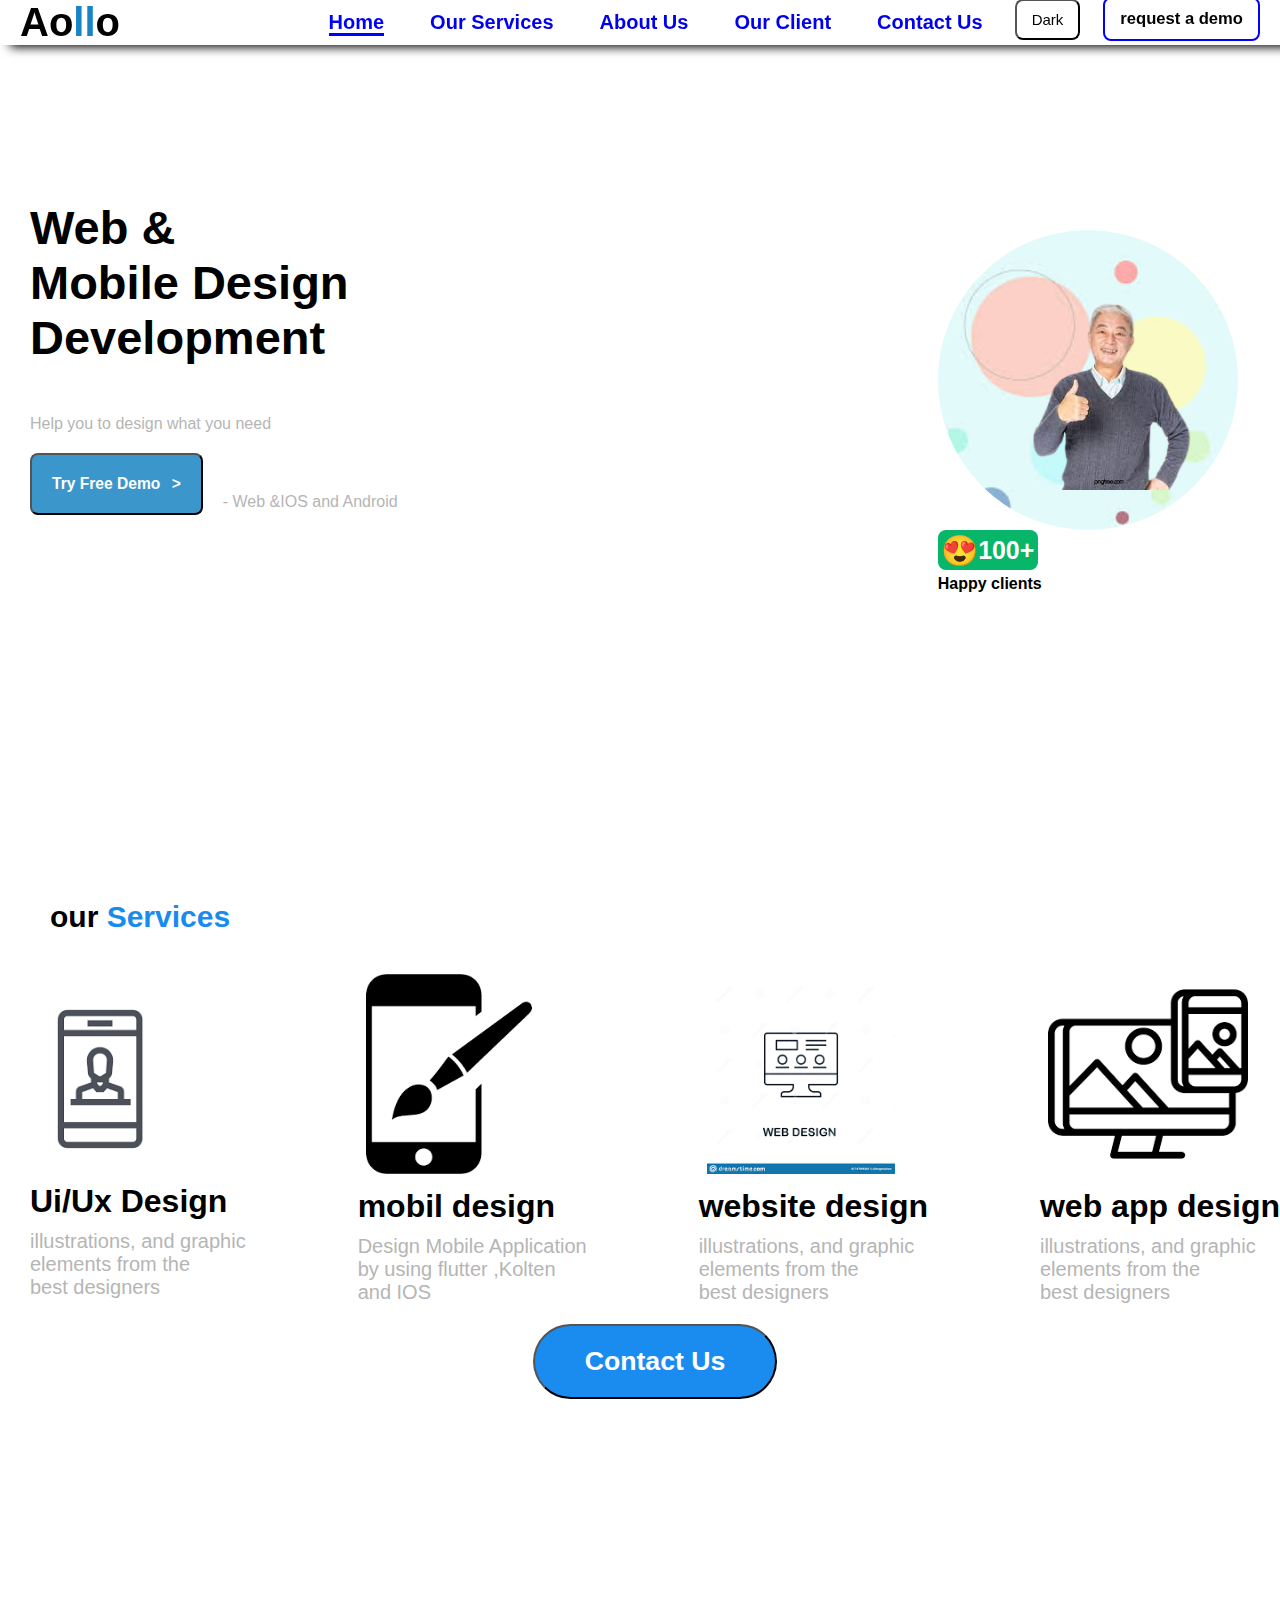
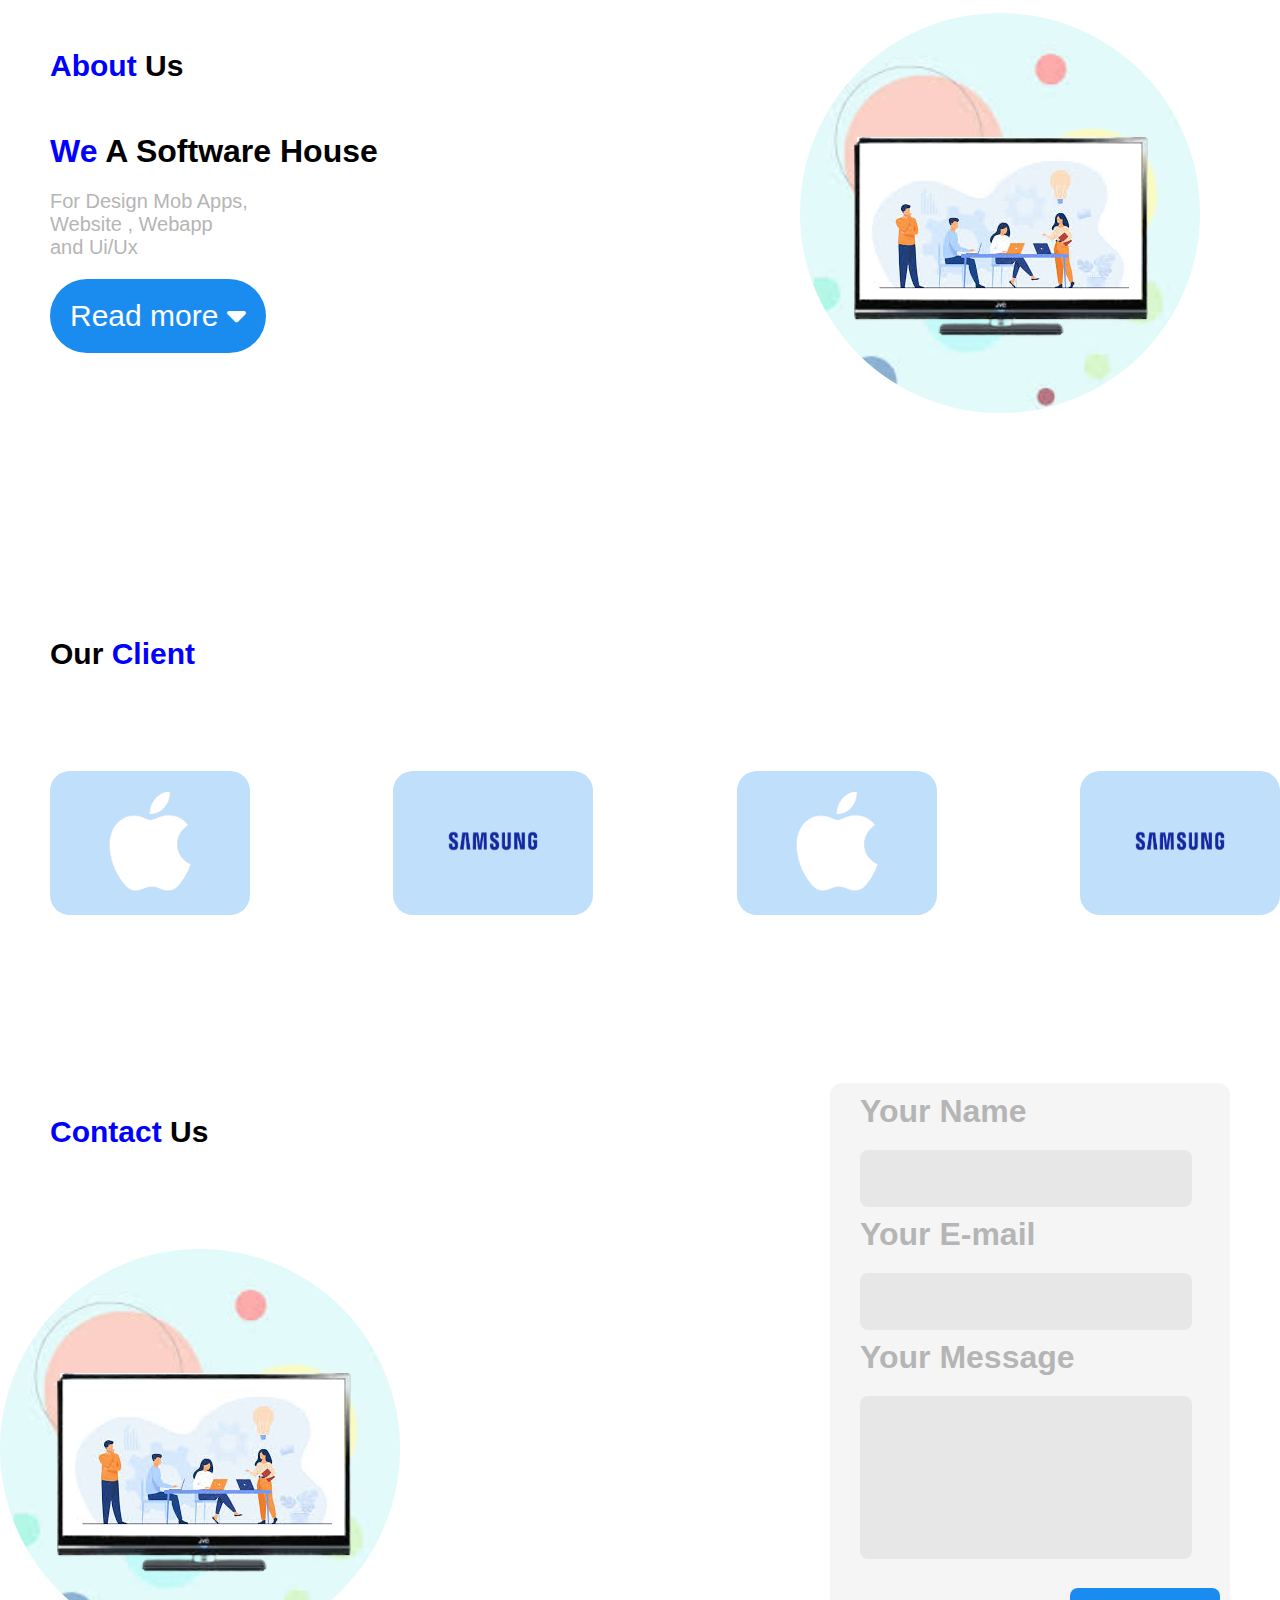
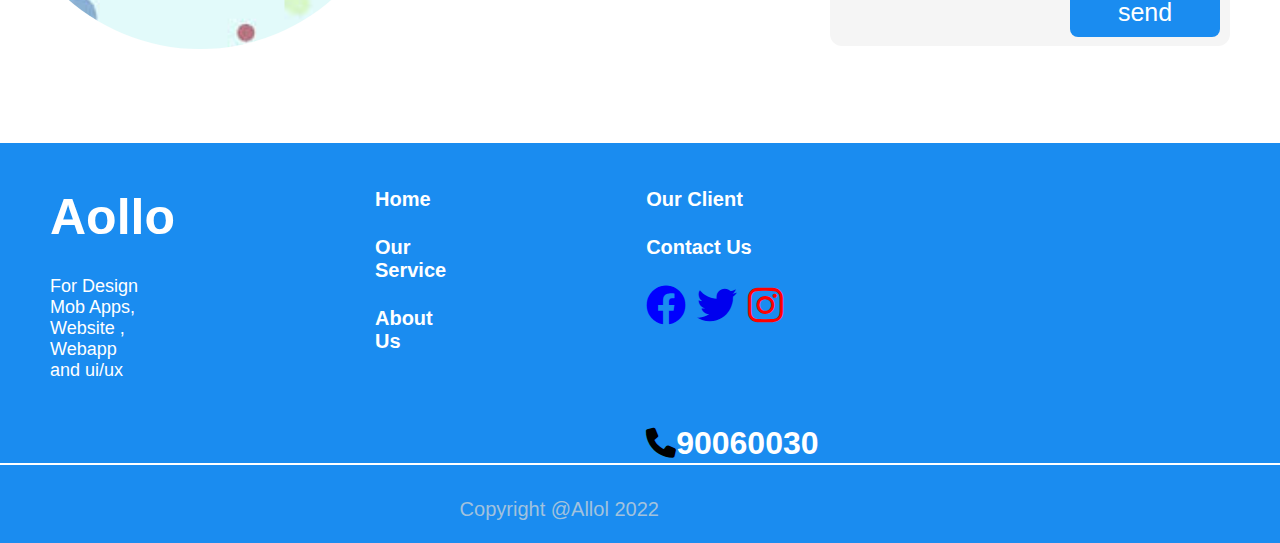
<file: index.html>
<!DOCTYPE html>
<html lang="en">
<head>
    <meta charset="UTF-8">
    <meta http-equiv="X-UA-Compatible" content="IE=edge">
    <meta name="viewport" content="width=device-width, initial-scale=1.0">
    <title>Aollo</title>
    <link rel="stylesheet" href="style.css">
    <link rel="stylesheet" href="css/all.min.css">
    <link rel="stylesheet" href="https://cdnjs.cloudflare.com/ajax/libs/font-awesome/4.7.0/css/font-awesome.min.css">
    <script defer src="main.js"></script>
</head>
<body>
    <nav class="navbar">
        <span class="up"><i class="fa-solid fa-arrow-up"></i></span>

        <div class="logo"><a href="#Home"><h1>Ao<span>ll</span>o</h1></a></div>

        <ul class="nav-links">

          <input type="checkbox" id="checkbox_toggle" />
          <label for="checkbox_toggle" class="hamburger">&#9776;</label>
          <div>
            
          </div>
          <div class="menu"id="myDIV">
            <li><a href="#Home" class="ali active">Home</a></li>
            <li><a href="#Our Services"class="ali">Our Services</a></li>
            </li>
            <li><a href="#About Us"class="ali">About Us</a></li>
            <li><a href="#Our Client"class="ali">Our Client</a></li>
            <li><a href="#Contact Us"class="ali">Contact Us</a></li>
            <div class="on">
                <button onclick="DarkMode()" class="mode" >Dark</button>
            </div>
            <div class="on1">
                <button class="do"><a href="#footer-i"><h5>request a demo</h5></a></button>
            </div>
        
          </div>
        </ul>
      </nav>
      
    <section class="sec1" id="Home">
        <div class="web-design">
            <h1>Web & <br> Mobile Design <br> Development</h1>
            <p class="pa">Help you to design what you need</p>
           <div class="part">
            <button class="btn"><a href="#Contact Us"><h3>Try Free Demo <span>></span></h3></a></button> 
            <p class="par">- Web &IOS and Android</p>
           </div>
        </div>
        <div class="imgs">
            <img src="human-removebg-preview.png" alt="" class="human">
            <img src="back.jpg" alt="" class="back">
        </div>
        <div class="emoji">
            <span>&#128525;</span>
            <h5>100+</h5>
        </div>
        <p class="p5" id="Our Services">Happy clients</p>
    </section>
        <div class="our">
            <h1>our <span>Services</span></h1>
        </div>
    <section class="ui">
        <div class="ux">
            <img src="ui.png" alt="">
            <h1>Ui/Ux Design</h1>
            <p>illustrations, and graphic <br> elements from the <br> best designers</p>
        </div>
        <div class="mobil">
            <img src="mobil.png" alt="">
            <h1>mobil design</h1>
            <p>Design Mobile Application <br> by using flutter ,Kolten<br> and IOS</p>
         </div>
        <div class="web">
            <img src="web design.png" alt="">
            <h1>website design</h1>
            <p>illustrations, and graphic <br> elements from the <br> best designers</p>
        </div>
        <div class="app">
            <img src="web app.png" alt="">
            <h1>web app design</h1>
            <p>illustrations, and graphic <br> elements from the <br> best designers</p>
        </div>
    </section>
    <div class="Contact">
        <button class="us"><a href="#Contact Us"  id="About Us"><h1>Contact Us</h1></a></button> 

    </div>
        <div class="About2" >
            <h1><span>About</span> Us</h1>
        </div>
    <section class="About">
        <div class="we" >
            <h1><span class="K">We</span> A Software House</h1>
            <p>For Design Mob Apps,<br> Website , Webapp <br> and Ui/Ux</p>
            <p><span id="dots"></span><span id="more">Lorem ipsum dolor sit amet consectetur adipisicing elit. Molestias, voluptatibus culpa. Ducimus cumque repellat asperiores perferendis doloribus nostrum rem dolore nam? Quos nesciunt quis illo sunt molestiae eum tempora earum?</span></p>
            <button onclick="myFunction()" id="myBtn">Read more <i class="fa-sharp fa-solid fa-caret-down"></i></button>
        </div>
        <div class="tv">
            <img src="back.jpg" alt="" class="backgr">
            <img src="tv10-removebg-preview.png" alt="" class="tv2">
            <img src="people.jpg" alt="" class="people">
        </div>
    </section>
     <div id="Our Client"></div>
    <div class="Client">
        <h1>Our <span >Client</span></h1>
    </div>
    
    <section class="Client2">

        <div class="icon">
            <img src="icon-removebg-preview.png" alt="">
        </div>
        <div class="icon3">
            <img src="samsung-logo-text-png-1-removebg-preview.png" alt="">
        </div>

        <div class="icon">
            <img src="icon-removebg-preview.png" alt="">
        </div>

        <div class="icon3">
            <img src="samsung-logo-text-png-1-removebg-preview.png" alt="" >
        </div>
    </section>
    <div class="ContacU">
        <div id="Contact Us"></div>
        <h1><span>Contact</span> Us</h1>
    </div>

    <section class="ContacU2" >
        <div class="tv3">
            <img src="back.jpg" alt="" class="backgr1">
            <img src="tv10-removebg-preview.png" alt="" class="tv4">
            <img src="people.jpg" alt="" class="people1">
        </div>
        <form  action="#Home" onsubmit="return formdata()" novalidate>
            <div class="error" id="error"></div>
            <h1>Your Name</h1>
            <input type="text"id="username" class="f1">
            <h1>Your E-mail</h1>
            <input type="email"id="email"class="f1">
            <h1>Your Message</h1>
            <input type="text"id="Message" class="Message">
           <input type="submit" id="submit" class="submit" value="send">
        </form> 
    </section>

    <footer>
        <div class="Ao"  id="footer-i">
            <div class="Aollo">
                <a href="#Home"><h1>Aollo</h1></a>
                <p>For Design Mob Apps, <br> Website , Webapp <br> and ui/ux</p>
            </div>
    
            <div class="HOA">
                <a href="#Home"><h1>Home</h1></a>
                <a href="#Our Services"><h1>Our Service</h1></a>
                <a href="#About Us"><h1>About Us</h1></a>
            </div>
    
            <div class="OC">
                <a href="#Our Client"><h1>Our Client</h1></a>
                <a href="#Contact Us"><h1>Contact Us</h1></a>
                <div class="insta">
                    <a href="https://www.facebook.com/?stype=lo&jlou=AfesuQZuael6sxGmxox7DcKXv8gFCta7leMDVxc2_jfVlurw8YHv-SFNJTKeApqJHT0hsqOdu3NzgdB5rKtJGanA--3mFGOM9sJU-kwLjrkCtQ&smuh=11106&lh=Ac-mUmG1ze_Rz5bEc0k" target="_blank"><i class="fab fa-facebook"></i></a>
                    <a href="https://twitter.com/i/flow/login" target="_blank"><i class="fab fa-twitter"></i></a>
                    <a href="https://www.instagram.com/accounts/login/" target="_blank"><i class="fab fa-instagram"></i></a>
                </div>
            </div>
        </div>
     <div class="i-0">

        <div class="i">
            <i class="fa-solid fa-phone"></i>
        </div>
        <div class="phone">
            <h1>90060030</h1>
        </div>
     </div>
     <div class="right">
        <p>Copyright @Allol 2022</p>
    </div>
    </footer>

    <Script src="main.js"></Script>
</body>
</html>
</file>
<file: style.css>
@import url('https://fonts.googleapis.com/css2?family=Poppins:ital,wght@0,100;0,200;0,300;0,400;0,500;0,600;0,700;0,800;0,900;1,100;1,200;1,300;1,400;1,500;1,600;1,700;1,800;1,900&display=swap');
* {
    box-sizing: border-box;
    padding: 0%;
    margin: 0%;
    font-family: sans-serif;
    scroll-behavior: smooth;
}
.ali {
    border: none;
    outline: none;
    cursor: pointer;
  }
  
  /* Style the active class (and buttons on mouse-over) */
  .active, .ali:hover {
    color: blue;
    border-bottom: 3px solid blue;
    border-radius: 0%;
  }
  /* .active, .ali:focus{
    color: blue;
  } */

   .navbar a {
    text-decoration: none;

}
   li {
    list-style: none;
    color: black;
    font-weight: bold;
    
}
.logo h1{
    color: black;
    font-size: 40px;
}
.logo span{
    color: #1784c5;
}

.navbar {
    display: flex;
    align-items: center;
    justify-content: space-between;
    height: 45px;
    width: 100%;
    padding: 20px;
    background-color: white;
    box-shadow:10px 2px 10px black ;
    color: #fff;
   }
   .nav-links a {
    font-size: 20px;
    

   }
   .nav-links li a:focus{
    display: inline-block;
    color: blue;
   }
   /* LOGO */
   .logo {
    font-size: 32px;
   }
   /* NAVBAR MENU */
   .menu {
    display: flex;
    align-items: center;
    justify-content: center;
    gap: 1em;
    font-size: 18px;
   }
   .menu li:hover {
    border-radius: 5px;
    transition: 0.3s ease;
}
   .menu li {
    padding: 5px 14px;
}
/* .on{
    display: flex;
    align-items: center;
} */
.on .mode{
    color: black;
    background-color: white;
    font-size: 15px;
    transition: 0.5s;
    cursor: pointer;
    margin-top: 13px;
    margin-bottom: 20px;
    margin-right: 0px;
    margin-left: 0px;
    border-radius: 8px;
    padding: 10px;
    padding-left:15px ;
    padding-right:15px ;
}
.on .mode:hover{
    color: white;
    background-color: black;
    transform: scale(1.1);
    transition: 0.5s ease;
}
 .on1 .do{
    color: #3b96cb;
    background-color: white;
    font-size: 15px;
    transition: 0.5s;
    cursor: pointer;
    margin-top: 13px;
    margin-bottom: 20px;
    margin-right: 0px;
    margin-left: 5px;
    border-radius: 8px;
    padding: 10px;
    padding-left:15px ;
    padding-right:15px ;
    border: 2px blue solid;
} 
 .on1 .do:hover{
    background-color: #3b96cb;
    color: white;
    transform: scale(1.1);
    transition: 0.5s ease;
} 
.on1 .do h5{
    color: black;
}


/*RESPONSIVE NAVBAR MENU STARTS*/
/* CHECKBOX HACK */
input[type=checkbox]{
    display: none;
   } 
   /*HAMBURGER MENU*/
   .hamburger {
    display: none;
    font-size: 24px;
    user-select: none;
    color: black;
    transition: 0.10s;
    z-index: 89px;
   }
   /* APPLYING MEDIA QUERIES */
   @media (max-width: 768px) {
   .menu { 
    display:none;
    position: absolute;
    background-color:#1784c5;
    right: 0;
    left: 0;
    text-align: center;
    padding: 16px 0;
    transition: 0.5 ease;
    z-index: 89px;
   }
   .menu li:hover {
    display: inline-block;
    background-color:whitesmoke;
    transition: 0.3s ease;
   }
   .menu li + li {
    margin-top: 12px;
   }
   input[type=checkbox]:checked ~ .menu{
    display: block;
   }
   .hamburger {
    display: block;
    cursor: pointer;
    font-size: 30px;
    z-index: 89px;
    padding: 5px;
    border-radius: 50%;
    color: black;
    font-size: 30px;
    display: flex;
    justify-content: center;
    align-items: center;
    width: 40px;
    height: 40px;
   }
   .hamburger:hover{
        background-color: gray
   }

}
.dark {
    background-color: rgb(0, 0, 0);
    color: white;
    transition: 0.5s;
    border: none;

} 
nav{
    display: flex;
    justify-content: space-between;
    align-items: center;
    position: fixed;
    width: 100%;
    height: 50px;
    z-index: 100;
    background-color: white;
    box-shadow: 5px 6px 10px rgba(172, 160, 160, 0.712);
    margin-bottom: 10px;
}

.h{
    color: black;
    font-weight: bold;
    margin-top: 25px;

}
 /*color */
.h span {
    color: #1784c5;
}
.sec1{
    display: flex;
    width: 100%;
    height: 100vh;
}

.web-design h1{
    margin-top: 200px;
    margin-left: 30px;
    font-size: 47px;
    font-weight: bold;

}
/* color */
.web-design .pa{
    color: #b5b5b5;
    margin-top: 50px;
    margin-left:30px;
}
/* color */
.btn{
    margin-top: 20px;
    margin-left:30px;
    padding: 20px;
    border-radius: 8px;
    background-color: #3b96cb;
    color: white;
    
  
}
.btn:hover{
    color: red;
    transform: scale(1.1);
    transition: 0.5s ease;
}

button{
    cursor: pointer;
}
a{
    cursor: pointer;
}
button span{
    margin-left: 7px;
} 
button a{
    text-decoration: none;
    color: white;
}
.part{
    display: flex;


}
/* color */
.par{
    margin-top: 60px;
    margin-left:20px ;
    color: #b5b5b5;
}
.imgs{
    display: flex;
}
.imgs .human{
    position: absolute;
    right: 0px;
    top: 30%;
    z-index: 99;
    width: 200px;
    height: 200px;
    background: none;
    margin-right: 72px;
    margin-top: 20px;
}
.imgs .back{
    position: relative;
    right: 0%;
    z-index: 98;
    width: 300px;
    height: 300px;
    margin-left: 540px;
    margin-top:230px ;
    border-radius: 8px;
    border-radius: 50%;

    /* margin-left:45px ; */
}
.emoji{
  display: flex;
  align-items: center;
  justify-content: center;
  margin-top: 530px;
  margin-left: -300px;
  background-color: #07b669;
  height: 40px;
  width: 100px;
  font-weight: bold;
  color: white;
  font-size: 30px; 
  border-radius: 8px;
}

.p5{
    margin-top: 575px;
    margin-left: -100px;
    font-weight: bold;

}
.Services{
    width: 100%;
}
.our{
    width: 100%;
    margin-bottom: 40px;
}
.our h1{
    font-weight: bold;
    color: black;
    font-size: 30px;
    margin-left: 50px;

}
.our span{
    color: #198bef;
}

.ui{
    display: flex;
    align-items: center;
    justify-content: space-between;
    width: 100%;
}
.ux img{
    height: 200px;

}
.ux h1{
    margin-left: 30px;
}
.ux p{

    margin-left: 30px;
    margin-top: 10px;
    color: #b5b5b5;
    font-size: 20px;  
}
.mobil img{
    height: 200px;
    margin-left: 8px;
}
.mobil h1{
    margin-top: 10px;
    
}
.mobil p{
    margin-top: 10px;
    color: #b5b5b5;
    font-size: 20px; 
}
.web img{
    height: 200px;
    margin-left: 8px;
}
.web h1{
    margin-top: 10px;
}
.web p{
    margin-top: 10px;
    color: #b5b5b5;
    font-size: 20px; 
}
.app img{
    height: 200px;
    margin-left: 8px;
}
.app h1{
    margin-top: 10px;
}
.app p{
    margin-top: 10px;
    color: #b5b5b5;
    font-size: 20px; 
}
.Contact {
    display: flex;
    justify-content: center;
    align-items: center;
    
}
.Contact h1{
    margin-left: 30px;
    margin-right: 30px;
    font-weight: bold; 
    cursor: pointer;
}
.us{
    margin-top: 20px;
    margin-left:30px;
    padding: 20px;
    border-radius: 70px;
    background-color: #1a8cf0;
    color: white;
    cursor: pointer;
} 
.us:hover{
    transform: scale(1.1);
    transition: 0.5s ease;
}
.us h1:hover{
    transform: scale(1.1);
    transition: 0.5s ease;
}
.About{
    display: flex;
    width: 100%;
}
.About2{
    margin-top: 250px;
}
.About2 h1{
    font-weight: bold;
    color: black;
    font-size: 30px;
    margin-left: 50px;
    

}
.About2 span{
    color: blue;
}
#more {
    display: none;
}
#myBtn:hover{
    transform: scale(1.1);
    transition: 0.5s ease;
}
.we{
    width: 350px;
    margin-left: 50px;
    margin-top: 50px;
}
.we h1{
    margin-bottom: 10px;

}
.we p{
    margin-top: 20px;
    color: #b5b5b5;
    font-size: 20px;  
}
.we button{
    font-size: 30px;
    border-radius:70px;
    padding: 20px;
    background-color: #1a8cf0;
    color: white;
    cursor: pointer;
    border: none;
}
.we .K{
    color: blue;
}
.tv{
    margin-top: -70px;
    margin-left: -50px;
    width: 250px;
    float: right;
}
.tv .backgr{
    position: relative;
    width: 400px;
    height: 400px;
    margin-left: 450px;
    margin-bottom: 20px;
    border-radius: 50%;
}
.tv2{
    position: absolute;
    margin-top: -300px;
    margin-left: 447px;
    z-index: 50;
    width: 408px;
    margin-bottom: 40px;
}
.people{
    position: absolute;
    margin-top: -300px;
    margin-left: 507px;
    margin-bottom: -20px;
} 
.Client{
    width: 100%;
}
.Client span{
    color: blue;
}
.Client h1{
    font-weight: bold;
    color: black;
    font-size: 30px;
    margin-left: 50px;
    margin-bottom: 100px;
    margin-top: 200px;
}

.Client2{
    display: flex;
    align-items: center;
    justify-content: space-between;
    width: 100%;
}
.icon {
    padding: 20px;
    border-radius: 20px;
    background-color: #bfdffb;
    padding-left: 50px;
    padding-right: 50px;
    margin-left: 50px;
}
.icon img{
    width: 100px;
    height: 100px;
}
.icon3{
    padding: 20px;
    border-radius: 20px;
    background-color: #bfdffb;
    padding-left: 50px;
    padding-right: 50px;
    margin-left: 50px; 
}
.icon3 img{
    width: 100px;
    height: 100px;
}


.ContacU{
    width: 100%;
}
.ContacU span{
    color: blue;
}
.ContacU h1{
    font-weight: bold;
    color: black;
    font-size: 30px;
    margin-left: 50px;
    margin-bottom: 100px;
    margin-top: 200px;
}
.ContacU2{
    display: flex;
    align-items: center;
    justify-content: space-between;
    width: 100%;
}

.tv3{
    margin-right: 100px;
    width: 250px;
    float: left;
}
.tv3 .backgr1{
    position: relative;
    width: 400px;
    height: 400px;
    margin-bottom: 20px;
    border-radius: 50%;
}
.tv4{
    position: absolute;
    margin-top: -300px;
    z-index: 50;
    width: 408px;
    margin-bottom: 40px;
}
.people1{
    position: absolute;
    margin-top: -300px;
    margin-left: 60px;
    margin-bottom: -20px;
} 


form{
    float: right;
    margin-right:50px ;
    display: flex;
    flex-direction: column;
    text-align: center;
    background-color: rgb(245 245 245);
    border-radius: 12px;
    margin-top: -194px;
    width: 400px;
    height: 100%;
}
input{
   border: none;
   margin-bottom: 9px;
   font-size: 20px;
   border-radius: 8px;
   background-color:rgb(231 231 231);
   margin-left: 30px;
   margin-right: -10px;
   margin-top: 20px;
   padding:17px;
   width: 332px;
}
input:focus{
    outline: none;
}

.submit{
    background-color: rgb(26 140 240); 
    border: none;
    color: white;
    padding: 10px 20px;
    text-decoration: none;
    display: inline-block;
    font-size: 25px;
    margin-left: 240px;
    cursor: pointer;
    width: 150px;  
}
.error{
    color: red;
    font-size: 20px;
    margin-bottom: 10px;
    font-weight: bold;
}
form h1{
    display: flex;
    justify-content: flex-start;
    margin-left: 30px;
    color: #b5b5b5;
}
form .Message{
    padding: 70px;
}
footer{
    display: flex;
    margin-top: 70px;
    background-color:rgb(26 140 240);
    height:400px;
    width: 100%;
}
.Ao{
    display: flex;
    width: 100%;

}
.Aollo{
    /* width: 350px; */
    margin-top: 45px;
    margin-left: 50px;
    width: 100%;
}
.Aollo a{
    text-decoration: none;
}
.Aollo h1{
    color: white;
    font-size: 50px;
}
.Aollo p{
    color: white;
    font-size: 18px;
    margin-top: 30px;
}
.HOA{
    /* width: 150px; */
    margin-top: 45px;
    margin-left: 200px;
    width: 100%;
}
.HOA h1{
    font-size: 20px;
    margin-bottom: 25px;
    color: white;
}
.HOA a{
    text-decoration: none;
}


.OC{
    /* width: 150px; */
    margin-top: 45px;
    margin-left: 200px;
    width: 100%;
}
.OC h1{
    font-size: 20px;
    margin-bottom: 25px;
    color: white;
}
.OC a{
    text-decoration: none;
}
.insta {
    color: #fff;
    font-size: 40px;
    padding-right: 30px;
}
.fa-facebook{
    color: blue;
    border-radius: 70px;
}

.insta{
    width: 200px;
}
.fa-instagram{
    color: red;
    border-radius: 70px;
}
.i-0{
    display: flex;
    align-items: center;
    margin-top: 200px;
    margin-left: -550px;
}
.fa-phone{
    font-size: 30px;
    margin-left: 350px;
}
.phone h1{
    color: white;
}
.right{
    display: flex;
    align-items: center;
    justify-content: center;
    width: 3000px;
    height: 30px;
    margin-top: 320px;
    margin-left: -980px;
    
    border-top: white 2px solid;
}
.right p{
    font-size: 20px;
    margin-top: 60px;
    color:#a2c2dd;
}
.up {
    position: fixed;
    bottom: 10px;
    right: -80px;
    background-color:rgb(26 140 240);
    color: white;
    font-weight: bold;
    font-size: 30px;
    padding: 20px;
    border-radius: 50%;
    font-family: Arial, Tahoma;
    cursor: pointer;
    transition: 0.2s;
}
.up.show {
    right: 10px;
}
@media (max-width:1023px){
    .sec1{
        margin-left: 100px;
        height: 80vh;
    }

    .emoji{
      display: none;

    }
    .web-design{

        margin-left: -120px;

    }
    .web-design h1 {
        font-size: 30px;
    }
    .imgs{
        display: none;
    }
    .ux{
        margin-top: 20px;
    }
    .mobil{
        margin-top: 20px;
    }
    .web{
        margin-top: 20px;
    }
    .app{
        margin-top: 20px;
    }
    
    section{
        flex-direction: column;
        align-items: center;
    }
    .our{
        margin-left: 90px;
    }
    .Contact{
        margin-right: 55px;
    }
    .tv{
        display: none;
    }
    .About2{
        margin-left: 100px;
    }
    .About .we{
        margin-left: 100px;
    }


    .Client{
        margin-left: 100px;
    }
    .Client2 .icon{
        margin-top: 40px;
        margin-right: 60px;
        
    }

    .Client2 .icon3{
        margin-top: 40px;
        margin-right: 60px;
    }
    .ContacU{
        margin-bottom: 250px;
        margin-left: 100px ;
      
    }
    .tv3{
        display: none;
    }
    form{
        margin-left: 40px;
    }


    .Aollo h1{
      font-size: 25px;
    }

    .Aollo p{
        font-size: 15px;
        width: 150px;

    }
    .HOA{
        flex-direction: column;
        margin-left: -0px;

    }


    .HOA h1{
        font-size: 18px;
    }
    .OC {
        flex-direction: column;
        margin-left: -2px;

    }
    .i-0{
        margin-right: 570px;
        
    }  
}

@media (max-width:641px){
    body{
        font-size: 12px;
    }
}

@media (max-width:300px){
    body{
        font-size: 10px;
    }
}
</file>
